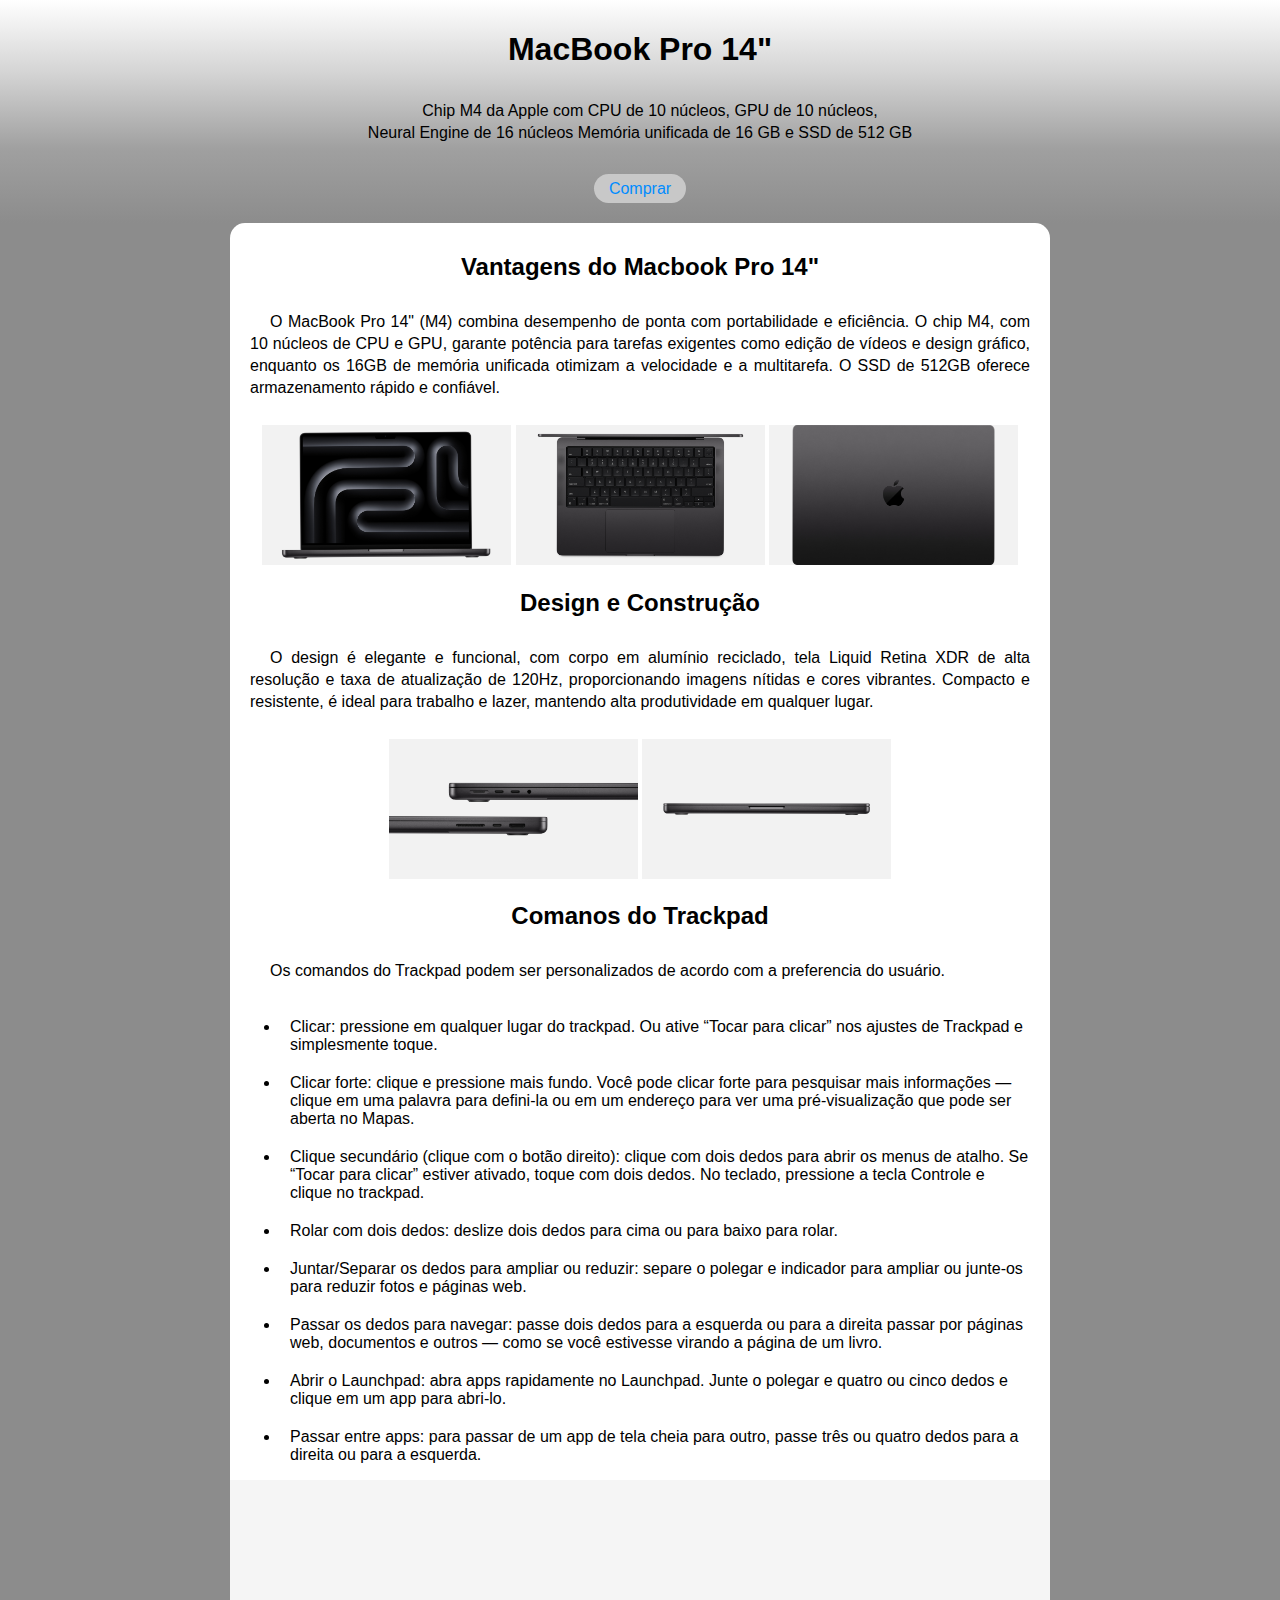
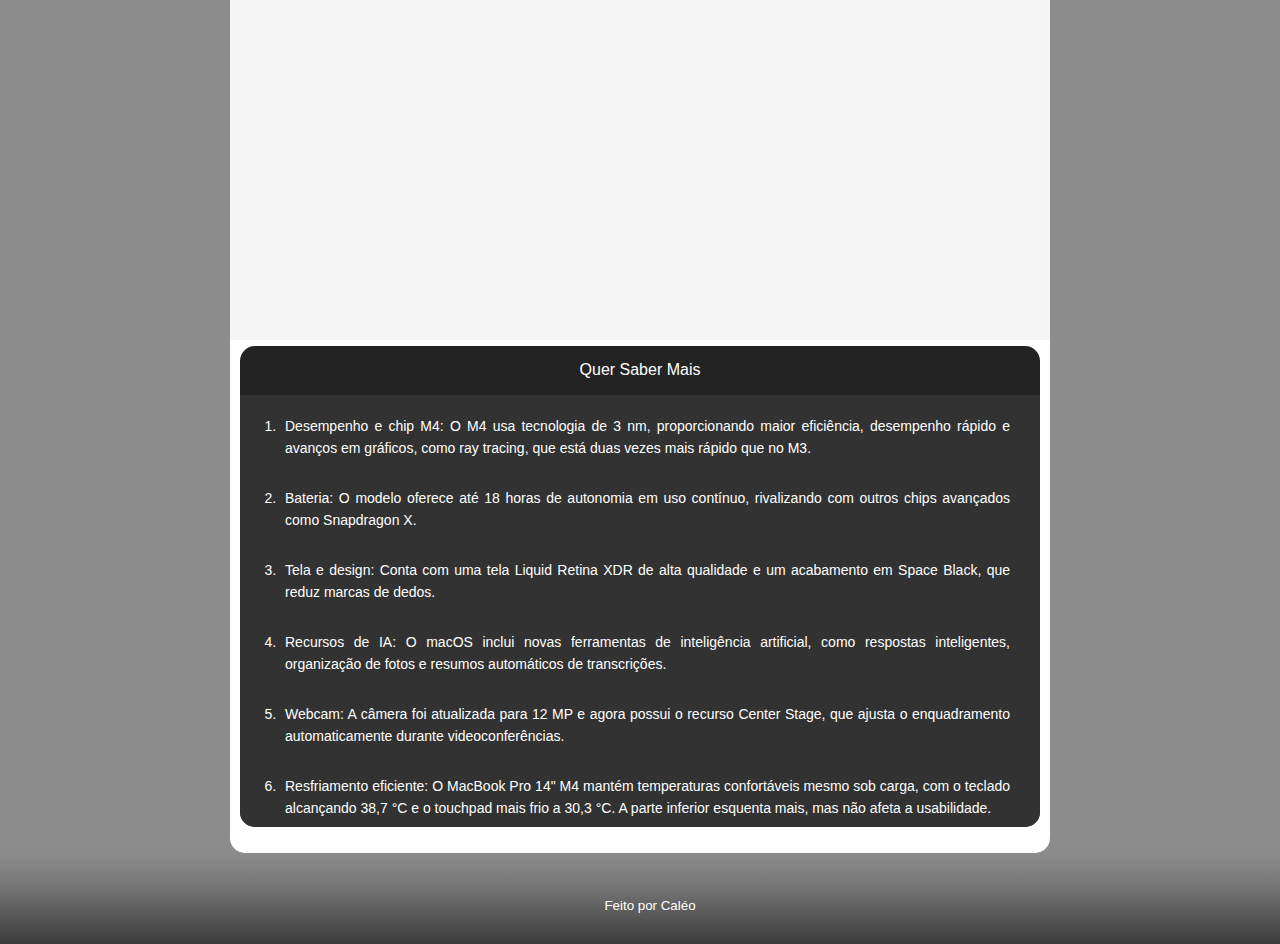
<file: macbook/index.html>
<!DOCTYPE html>
<html lang="pt-br">
<head>
    <meta charset="UTF-8">
    <meta name="viewport" content="width=device-width, initial-scale=1.0">
    <title>apple</title>
    <link rel="shortcut icon" href="images/apple.ico" type="image/x-icon">
    <link rel="stylesheet" href="style.css">
</head>
<body>
     <header>
        <h1>MacBook Pro 14"</h1>
        <p>Chip M4 da Apple com CPU de 10 núcleos, GPU de 10 núcleos, <br> Neural Engine de 16 núcleos Memória unificada de 16 GB e SSD de 512 GB</p>
        <nav>
            <div> 
                <a>Comprar</a>
            </div>
        </nav>
     </header>
     <main>
        <section>
            <h2>Vantagens do Macbook Pro 14"</h2>
            <article>
                <p>O MacBook Pro 14" (M4) combina desempenho de ponta com portabilidade e eficiência. O chip M4, com 10 núcleos de CPU e GPU, garante potência para tarefas exigentes como edição de vídeos e design gráfico, enquanto os 16GB de memória unificada otimizam a velocidade e a multitarefa. O SSD de 512GB oferece armazenamento rápido e confiável.</p>
                <div>
                    <img src="images/macbook.jpg" alt="macbook" height="140">
                    <img src="images/macbook-alt.jpg" alt="macbook-alt" height="140">
                    <img src="images/macbook-clo.jpg" alt="macbook-clo" height="140">
                </div>
            </article>
        </section>
        <section>
            <h2>Design e Construção</h2>
            <article>
                <p>O design é elegante e funcional, com corpo em alumínio reciclado, tela Liquid Retina XDR de alta resolução e taxa de atualização de 120Hz, proporcionando imagens nítidas e cores vibrantes. Compacto e resistente, é ideal para trabalho e lazer, mantendo alta produtividade em qualquer lugar.</p>
                <div>
                    <img src="images/macbook-lat.jpg" alt="macbook-lat" height="140">
                    <img src="images/macbook-lat-front.jpg" alt="macbook-lat-front" height="140">
                </div>
            </article>
        </section>
        <section>
            <h2>Comanos do Trackpad</h2>
            <article>
                <p>Os comandos do Trackpad podem ser personalizados de acordo com a preferencia do usuário.</p>
                <ul>
                    <li>Clicar: pressione em qualquer lugar do trackpad. Ou ative “Tocar para clicar” nos ajustes de Trackpad e simplesmente toque.</li>
                    <li>Clicar forte: clique e pressione mais fundo. Você pode clicar forte para pesquisar mais informações — clique em uma palavra para defini-la ou em um endereço para ver uma pré-visualização que pode ser aberta no Mapas.</li>
                    <li>Clique secundário (clique com o botão direito): clique com dois dedos para abrir os menus de atalho. Se “Tocar para clicar” estiver ativado, toque com dois dedos. No teclado, pressione a tecla Controle e clique no trackpad.</li>
                    <li>Rolar com dois dedos: deslize dois dedos para cima ou para baixo para rolar.</li>
                    <li>Juntar/Separar os dedos para ampliar ou reduzir: separe o polegar e indicador para ampliar ou junte-os para reduzir fotos e páginas web.</li>
                    <li>Passar os dedos para navegar: passe dois dedos para a esquerda ou para a direita passar por páginas web, documentos e outros — como se você estivesse virando a página de um livro.</li>
                    <li>Abrir o Launchpad: abra apps rapidamente no Launchpad. Junte o polegar e quatro ou cinco dedos e clique em um app para abri-lo.</li>
                    <li>Passar entre apps: para passar de um app de tela cheia para outro, passe três ou quatro dedos para a direita ou para a esquerda.</li>
                </ul>
            </article>
        </section>
        <div class="video">
            <iframe width="560" height="315" src="https://www.youtube.com/embed/G0cmfY7qdmY?si=7PfHotFTb08epqcS&amp;clip=Ugkx1KvTRTY2K8b1amTo8uUSl0VoE84iXJmD&amp;clipt=EAAY8C4" title="YouTube video player" frameborder="0" allow="accelerometer; autoplay; clipboard-write; encrypted-media; gyroscope; picture-in-picture; web-share" referrerpolicy="strict-origin-when-cross-origin" allowfullscreen></iframe>
            <aside id="menu">
        </div>
        <aside id="menu">
            <h3>Quer Saber Mais</h3>
            <div id="benu">
                <ol>
                    <li class="penu">Desempenho e chip M4: O M4 usa tecnologia de 3 nm, proporcionando maior eficiência, desempenho rápido e avanços em gráficos, como ray tracing, que está duas vezes mais rápido que no M3.
                    </li>
                    <li class="penu">Bateria: O modelo oferece até 18 horas de autonomia em uso contínuo, rivalizando com outros chips avançados como Snapdragon X.</li>
                    <li class="penu">Tela e design: Conta com uma tela Liquid Retina XDR de alta qualidade e um acabamento em Space Black, que reduz marcas de dedos.</li>
                    <li class="penu">Recursos de IA: O macOS inclui novas ferramentas de inteligência artificial, como respostas inteligentes, organização de fotos e resumos automáticos de transcrições.</li>
                    <li class="penu">Webcam: A câmera foi atualizada para 12 MP e agora possui o recurso Center Stage, que ajusta o enquadramento automaticamente durante videoconferências.</li>
                    <li class="penu">Resfriamento eficiente: O MacBook Pro 14" M4 mantém temperaturas confortáveis mesmo sob carga, com o teclado alcançando 38,7 °C e o touchpad mais frio a 30,3 °C. A parte inferior esquenta mais, mas não afeta a usabilidade.</li>
                </ol>
            </div>
        </aside>
     </main>
     <footer>
        <p><small><a href="https://github.com/caleoo" target="_blank" rel="external">Feito por Caléo</a></small></p>
     </footer>
</body>
</html>
</file>
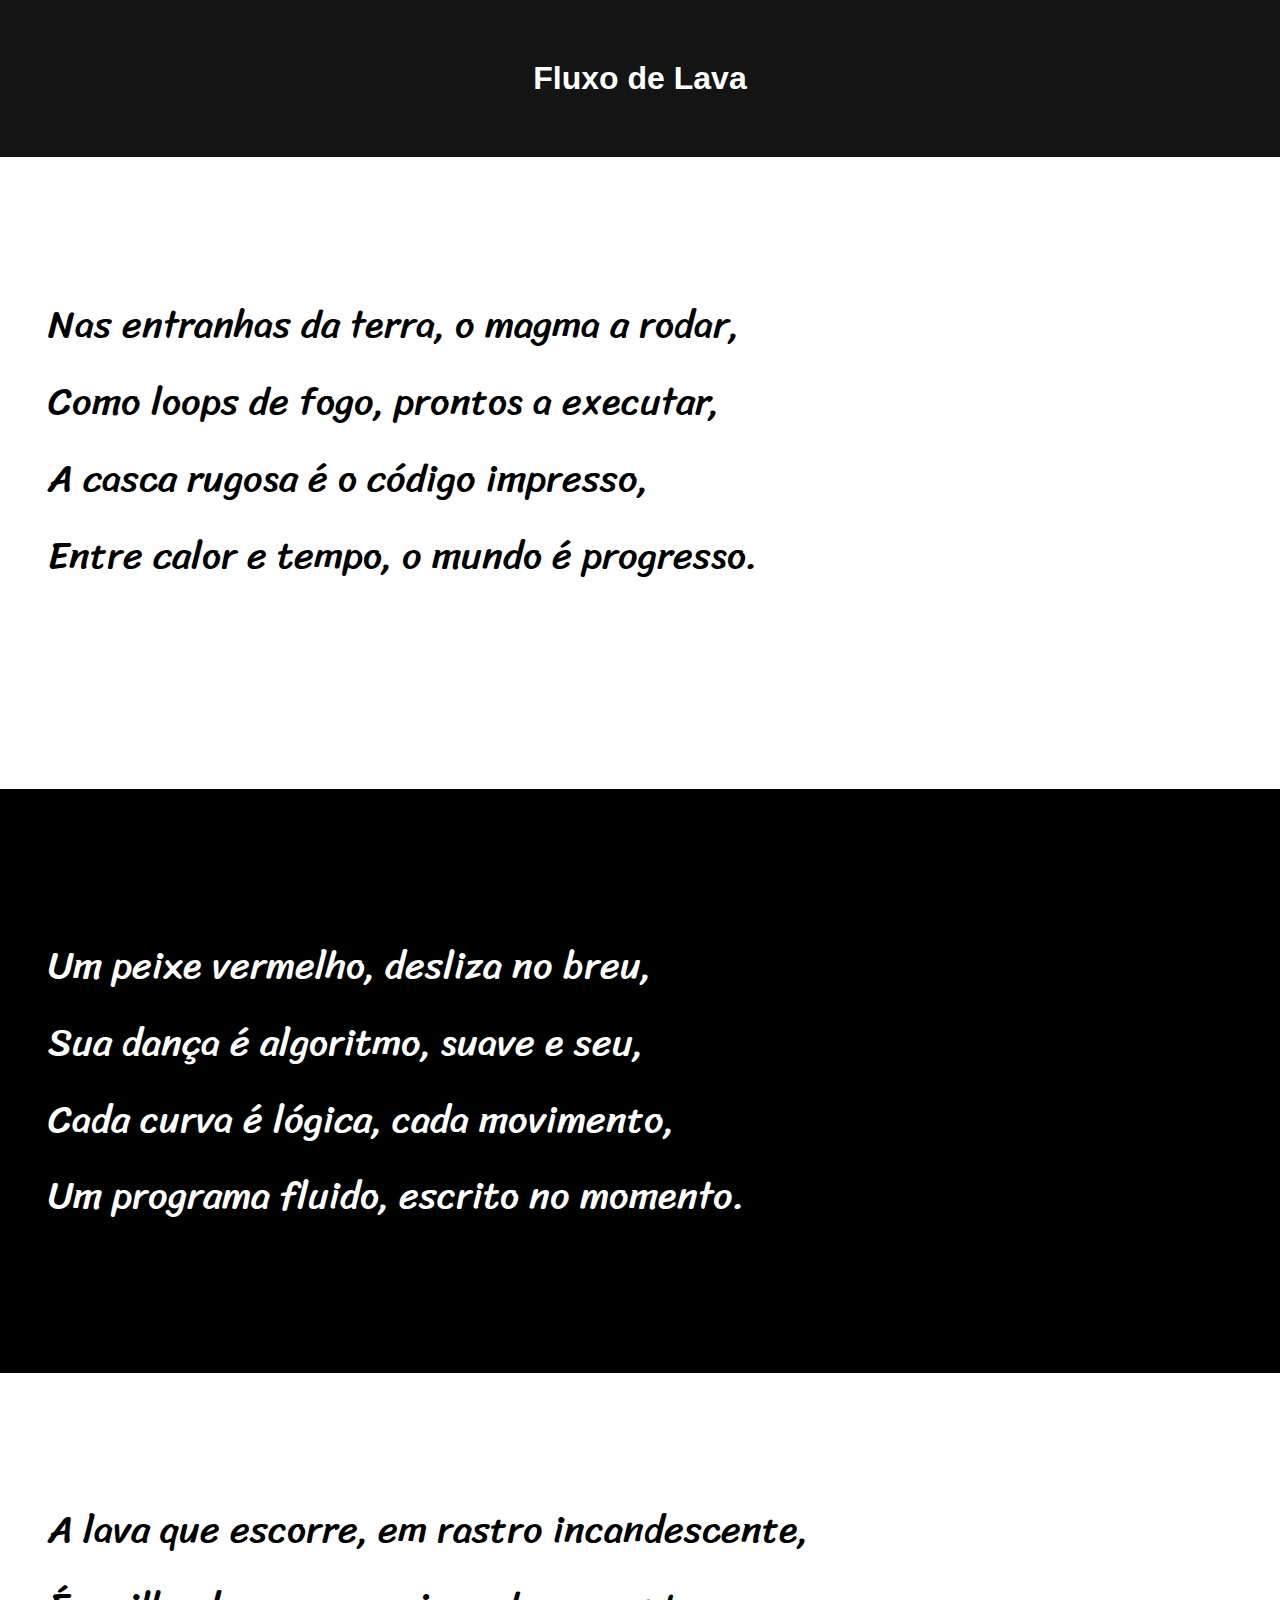
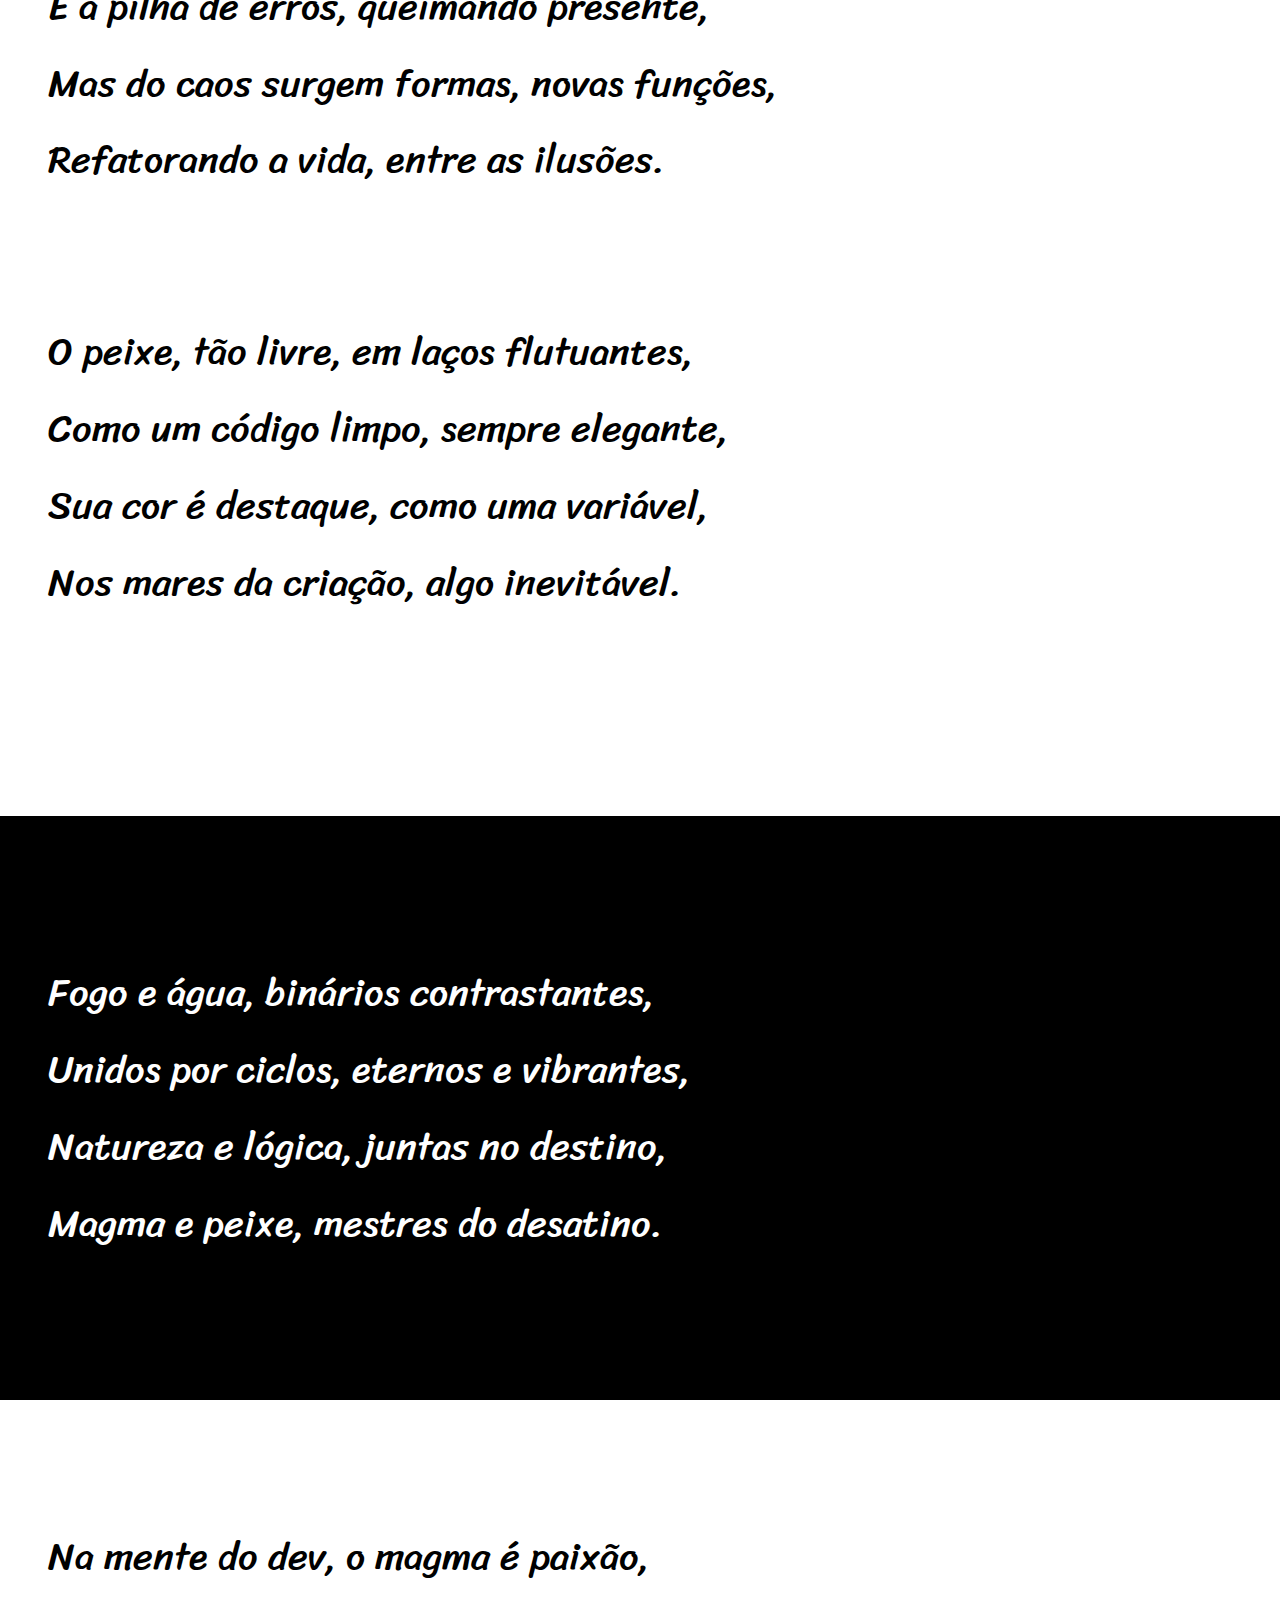
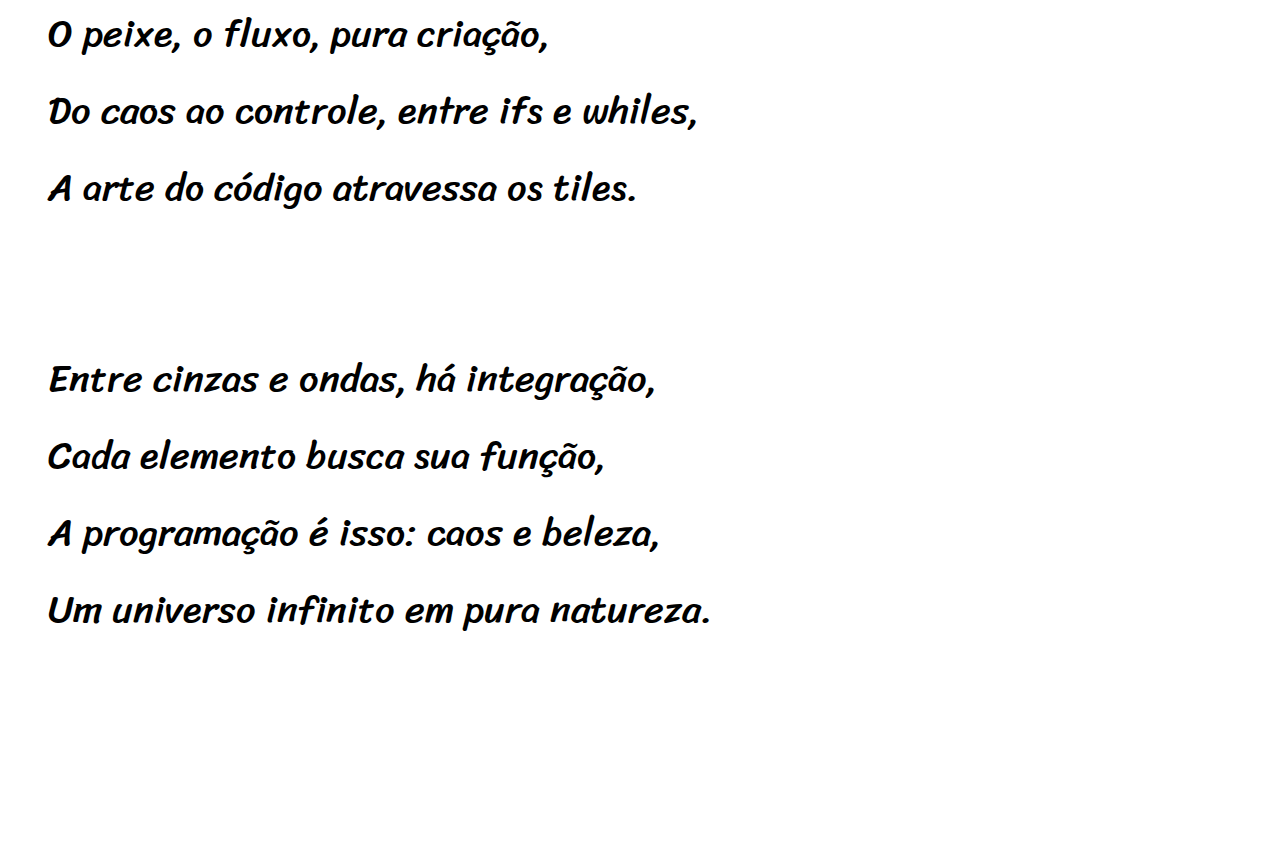
<file: lava-flow/lava-flow.html>
<!DOCTYPE html>
<html lang="pt-br">
<head>
    <meta charset="UTF-8">
    <meta name="viewport" content="width=device-width, initial-scale=1.0">
    <title>Lava Flow</title>
    <link rel="stylesheet" href="lava-flow.css">
</head>
<body>
    <header>
        <h1>Fluxo de Lava</h1>
    </header>
    <main>
        <section>
            <article class="normal">
                <p>
                    Nas entranhas da terra, o magma a rodar, <br>
                    Como loops de fogo, prontos a executar, <br>
                    A casca rugosa é o código impresso, <br>
                    Entre calor e tempo, o mundo é progresso.
                </p>
            </article>
            <article class="imagem" id="img1">
                <p>
                    Um peixe vermelho, desliza no breu, <br>
                    Sua dança é algoritmo, suave e seu, <br>
                    Cada curva é lógica, cada movimento, <br>
                    Um programa fluido, escrito no momento.
                </p>
            </article>  

            <article class="normal">
                <p>
                    A lava que escorre, em rastro incandescente, <br>
                    É a pilha de erros, queimando presente, <br>
                    Mas do caos surgem formas, novas funções, <br>
                    Refatorando a vida, entre as ilusões.
                </p>
                <p>
                    O peixe, tão livre, em laços flutuantes, <br>
                    Como um código limpo, sempre elegante, <br>
                    Sua cor é destaque, como uma variável, <br>
                    Nos mares da criação, algo inevitável.
                </p>
            </article>  

            <article class="imagem" id="img2">
                <p>
                    Fogo e água, binários contrastantes, <br>
                    Unidos por ciclos, eternos e vibrantes, <br>
                    Natureza e lógica, juntas no destino, <br>
                    Magma e peixe, mestres do desatino.
                </p>
            </article>  

            <article class="normal">
                <p>
                    Na mente do dev, o magma é paixão, <br>
                    O peixe, o fluxo, pura criação, <br>
                    Do caos ao controle, entre ifs e whiles, <br>
                    A arte do código atravessa os tiles.
                </p>
                <p>
                    Entre cinzas e ondas, há integração, <br>
                    Cada elemento busca sua função, <br>
                    A programação é isso: caos e beleza, <br>
                    Um universo infinito em pura natureza.
                </p>
            </article>
        </section>
    </main>
</body>
</html>
</file>
<file: macbook/style.css>
@charset "UTF-8";

* {
    font-family: Arial, Helvetica, sans-serif;
}

body {
    margin: 0px;
    padding: 0px;
    background-color: rgb(140, 140, 140);
}

header {
    background-image: linear-gradient(rgb(255, 255, 255), rgb(211, 211, 211), rgb(160, 160, 160), rgb(140, 140, 140));
    background-color: white;
    padding: 10px;
}

h1 {
    text-align: center;
}

h1:hover {
    transform: scale(1.1);
    transition-duration: 0.5s;
}

header > p {
    text-align: center;
}

nav > div {
    text-align: center;
    padding: 10px 10px 15px 10px;
}

div > a {
    padding: 6px 15px 6px 15px;
    color: rgb(0, 140, 255);
    background-color: rgb(200, 200, 200);
    text-decoration: none;
    border-radius: 30px;
}

a:hover {
    color: rgb(255, 255, 255);
    background-color: rgb(0, 140, 255);
    transform: scale(1.2);
    transition-duration: 1s;
}

main {
    background-color: white;
    min-width: 320px;
    max-width: 800px;
    padding: 10px;
    margin: auto;
    border-radius: 15px;
}

h2 {
    text-align: center;
}

h2:hover {
    transform: scale(1.1);
    transition-duration: 0.5s;
}

h3 {
    font-weight: normal;
    font-size: 1em;
    color: white;
    text-align: center;
    padding: 15px 0px 0px 0px;
}

h3:hover {
    transform: scale(1.1);
    transition-duration: 0.5s;
}

p {
    text-indent: 20px;
    text-align: justify;
    padding: 10px;
    line-height: 22px;
}

div {
    text-align: center;
}

div.video {
    text-align: center;
    background-color: rgb(245, 245, 245);
    padding: 20px;
    margin: -10px;
    padding-bottom: 55%;
    position: relative;
}

div.video > iframe {
    position: absolute;
    top: 10%;
    left: 10%;
    width: 80%;
    height: 80%;
}

img:hover {
    transform: scale(1.2);
    transition-duration: 0.5s;
}

#menu {
    margin: auto;
    background-color: rgb(35, 35, 35);
    border-radius: 15px;
}

#benu {
    background-color: rgb(50, 50, 50);
    border-radius: 0px 0px 15px 15px;
}

li {
    padding: 10px;
}

.penu {
    color: white;
    font-size: 14px;
    text-align: justify;
    padding: 20px 30px 8px 5px;
    line-height: 22px;
    text-indent: 0px;
}

footer {
    margin: 0px;
    padding: 15px 0px 1px 0px;
    background-image: linear-gradient(rgb(140, 140, 140), rgb(120, 120, 120), rgb(90, 90, 90), rgb(60, 60, 60));
}

footer > p {
    text-align: center;
    color: white;
}

small > a {
    color: white;
    text-decoration: none;
}

small > a:hover {
    padding: 6px 15px 6px 15px;
    text-decoration: none;
    border-radius: 10px 10px 10px 10px;
    background-color: rgb(120, 120, 120);
    transition-duration: 1s;
}
</file>
<file: lava-flow/lava-flow.css>
@charset "UTF-8";

@import url('https://fonts.googleapis.com/css2?family=Inter:ital,opsz,wght@0,14..32,100..900;1,14..32,100..900&family=JetBrains+Mono:ital,wght@0,100..800;1,100..800&family=Sriracha&family=Ubuntu:ital,wght@0,300;0,400;0,500;0,700;1,300;1,400;1,500;1,700&family=Work+Sans:ital,wght@0,100..900;1,100..900&family=Yuji+Mai&display=swap');

:root {
    --font1: Sriracha, cursive;
}

* {
    font-family: Verdana, Geneva, Tahoma, sans-serif
}

header {
    margin: -21px;
    background-color: rgb(20, 20, 20);
    color: white;
    text-align: center;
}

h1 {
    font-family: Verdana, Geneva, Tahoma, sans-serif;
    padding: 60px;
}

article {
    font-size: 3vw;
    line-height: 2em;
    padding-top: 10vh;
    padding-bottom: 10vh;
    padding-left: 40px;
}

article > p {
    padding-bottom: 2em;
}

.imagem {
    background-color: black;
    color: white;
    margin: -10px;
    background-attachment: fixed;
    background-repeat: no-repeat;
}

.imagem#img1 {
    background-image: url('images/red-fish.jpg');
    background-position: center center;
    background-size: cover;
}

.imagem#img2 {
    background-image: url('images/magma.jpg');
    background-position: center center;
    background-size: cover;
}

.imagem > p {
    background-color: rgba(0, 0, 0, 0.7);
    padding: 10px;
    display: inline-block;

}

p {
    font-family: var(--font1);
}
</file>
